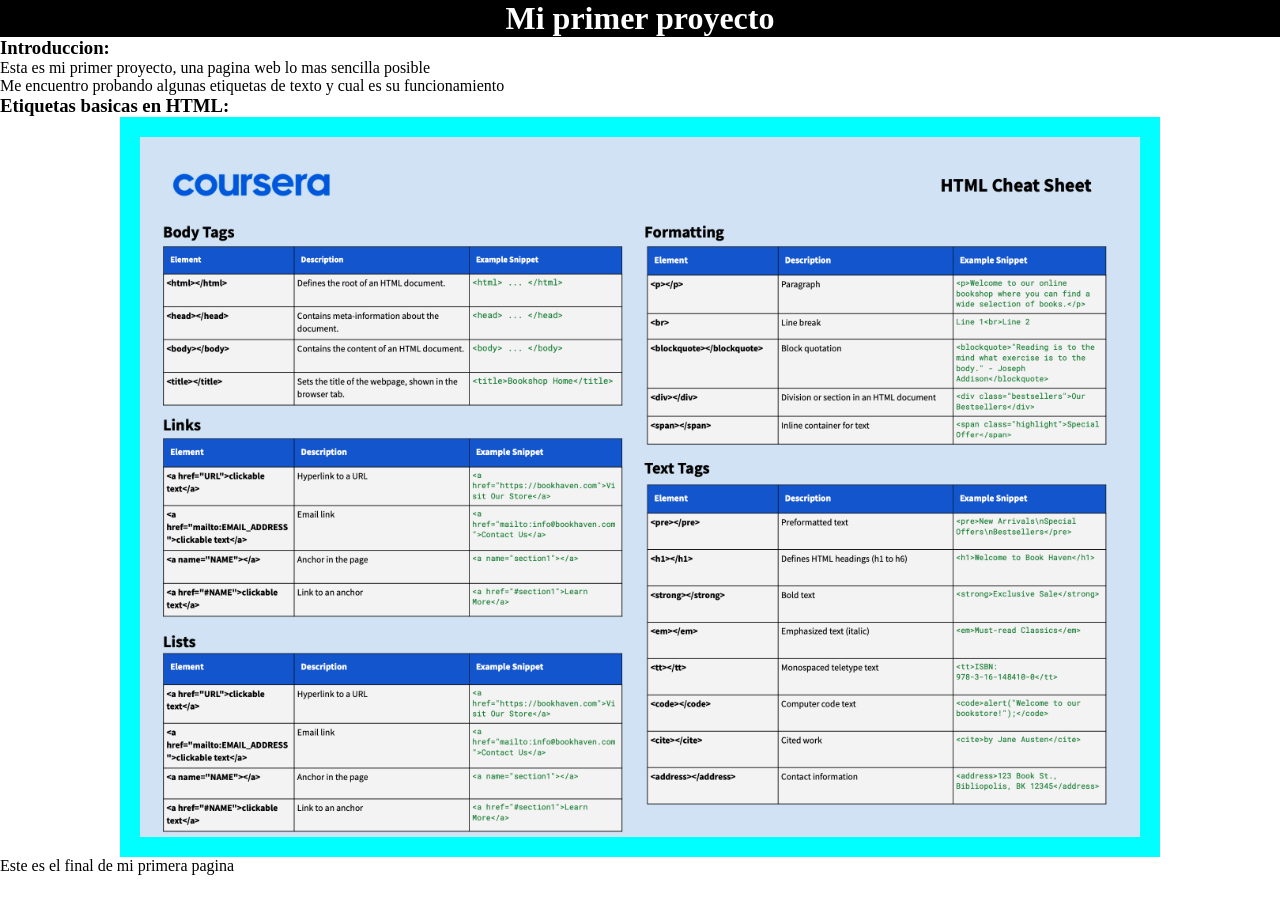
<file: index.html>
<!DOCTYPE html>
<html lang="es">
<head>
    <meta charset="UTF-8">
    <meta name="viewport" content="width=device-width, initial-scale=1.0">
    <!-- Funcion para enlazar un html con un cs: <link rel="stylesheet" href="nombre del archivo css"> -->
    <link rel="stylesheet" href="style.css">
    <title>Guideon Montero | Desarrollador Web</title>
</head>
<body>
    <header>
        <h1>Mi primer proyecto</h1>

    </header>

    <section id="Inicio">
        <h3>Introduccion:</h3>
        <p>Esta es mi primer proyecto, una pagina web lo mas sencilla posible </p>
        <p>Me encuentro probando algunas etiquetas de texto y cual es su funcionamiento</p>
    </section>

    <h3>Etiquetas basicas en HTML:</h3>

    <div class="contenedor">
        <img id = "img1" src="images\Screenshot_2024-12-18_at_12.25.57.png" alt="" >
    </div>

    <footer>
        <p>Este es el final de mi primera pagina</p>
    </footer>


   
</body>
</html>
</file>
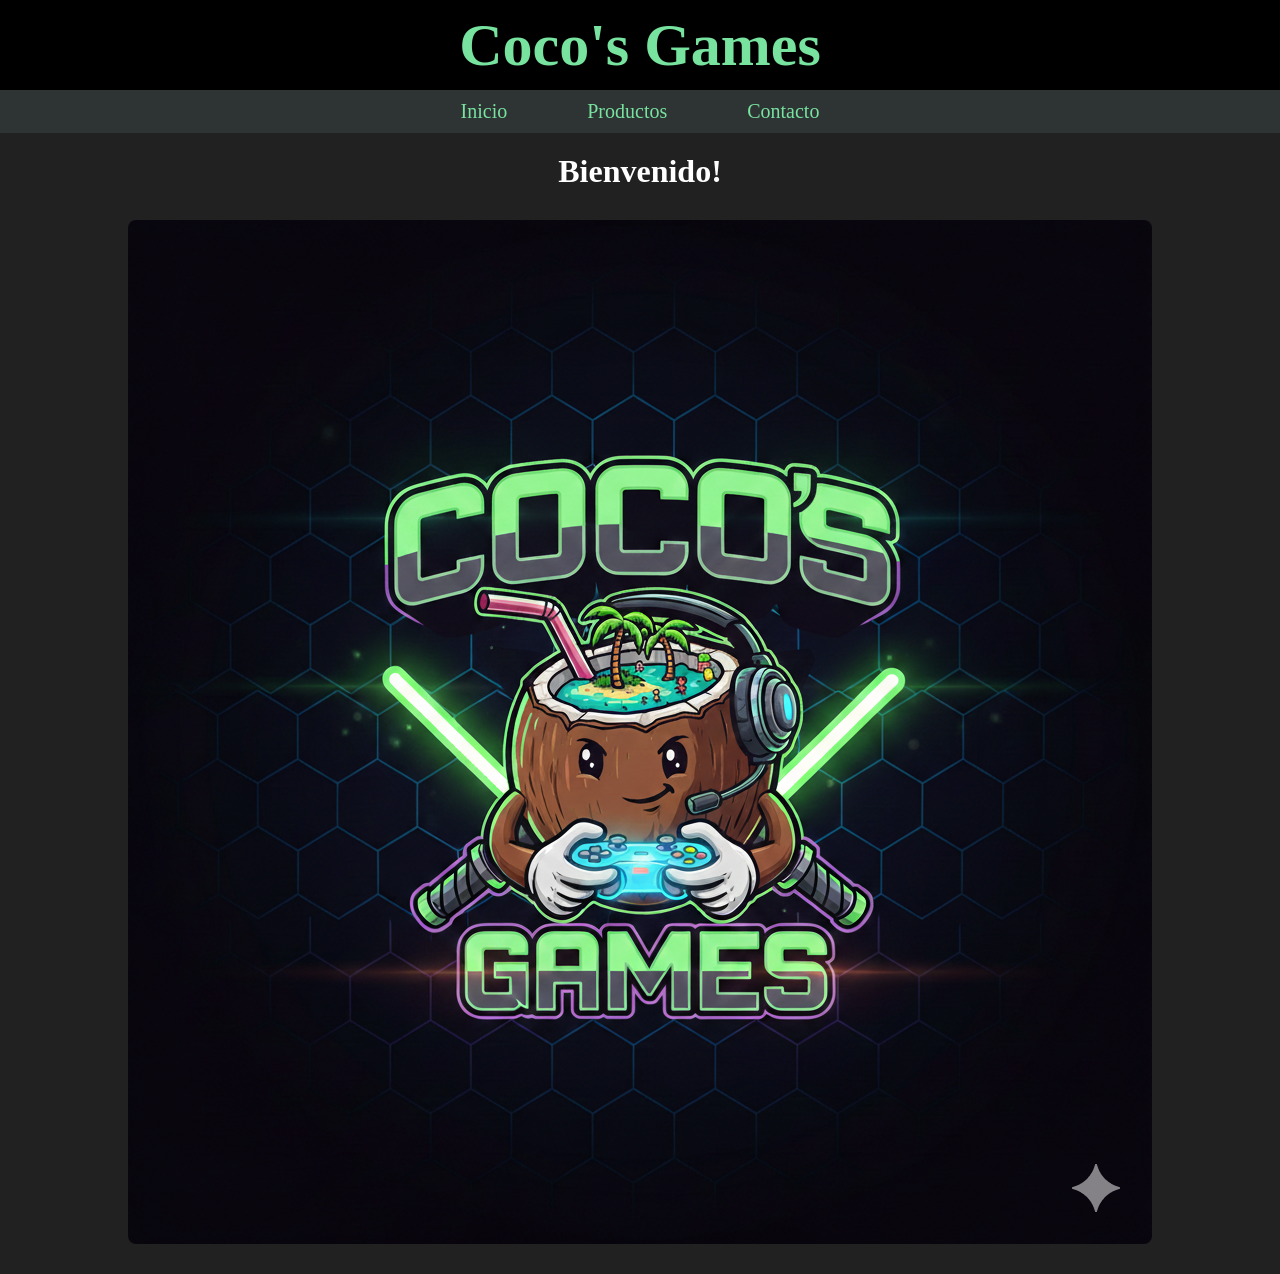
<file: Proyecto2(tienda-videojuegos)/index.html>
<!DOCTYPE html>
<html lang="en">
<head>
    <meta charset="UTF-8">
    <meta name="viewport" content="width=device-width, initial-scale=1.0">
    <link rel="stylesheet" href="style.css">
    <title>Tienda videojuegos</title>
</head>
<body>
    <header>
        <h1>Coco's Games</h1>
        <!-- Navegador sencillo debajo del header -->
        
    </header>
    <div id="navegador">
        <nav>
            <ul>
                <li><a href="index.html">Inicio</a></li>
                <li><a href="productos.html">Productos</a></li>
                <li><a href="contacto.html">Contacto</a></li>

            </ul>
            
                
            
        </nav>
    </div>
    <main>
        <h1>Bienvenido!</h1>
        <div class="container">
            <img src="images\Gemini_Generated_Image_6uqysp6uqysp6uqy.png" alt="">
        </div>
    </main>
    
</body>
</html>
</file>
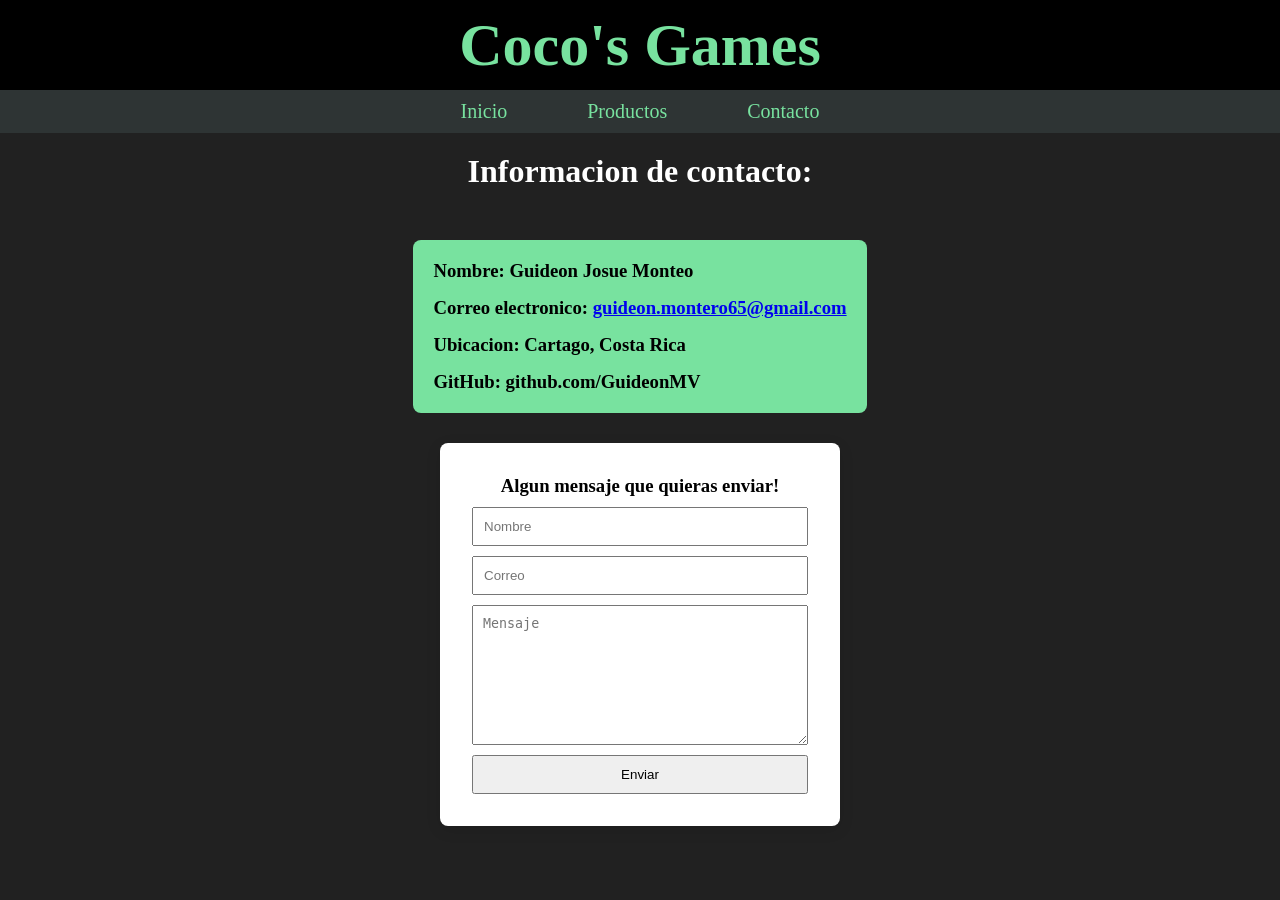
<file: Proyecto2(tienda-videojuegos)/contacto.html>
<!DOCTYPE html>
<html lang="en">
<head>
    <meta charset="UTF-8">
    <meta name="viewport" content="width=device-width, initial-scale=1.0">
    <link rel="stylesheet" href="./style.css">
    <title>Contacto</title>
</head>
<body>
    <header>
        <h1>Coco's Games</h1>
        <!-- Navegador sencillo debajo del header -->
        
    </header>
    <div id="navegador">
        <nav>
            <ul>
                <li><a href="index.html">Inicio</a></li>
                <li><a href="productos.html">Productos</a></li>
                <li><a href="contacto.html">Contacto</a></li>
            </ul>
        </nav>
        <main>
            <div class="contacto">
                <h1 id="infocontacto">Informacion de contacto:</h1>
            <div class="informacion">
                <h3>Nombre: Guideon Josue Monteo</h3>
                <h3>Correo electronico: <a href="guideon.montero65@gmail.com">guideon.montero65@gmail.com</a></h3>
                
                <h3>Ubicacion: Cartago, Costa Rica</h3>
                <h3>GitHub: github.com/GuideonMV</h3>
            </div>
            <div class="form">

                 <!-- Form para crear formularios
                 input para agregar texto corto
                 placeholder para que el usuario sepa que escribir
                 textarea para agregar texto largo
                 button para crear un boton
                 required, espacios estrictamente requeridos -->
                <form class="formulario" >
                    <h3>Algun mensaje que quieras enviar!</h3>
                    <input type="text" placeholder="Nombre" required>
                    <input type="email" placeholder="Correo" required>
                    <textarea name="Mensaje" placeholder="Mensaje" required></textarea>
                    <button>Enviar</button>
                </form>

            </div>


            </div>
            
               
            
        </main>

    
</body>
</html>
</file>
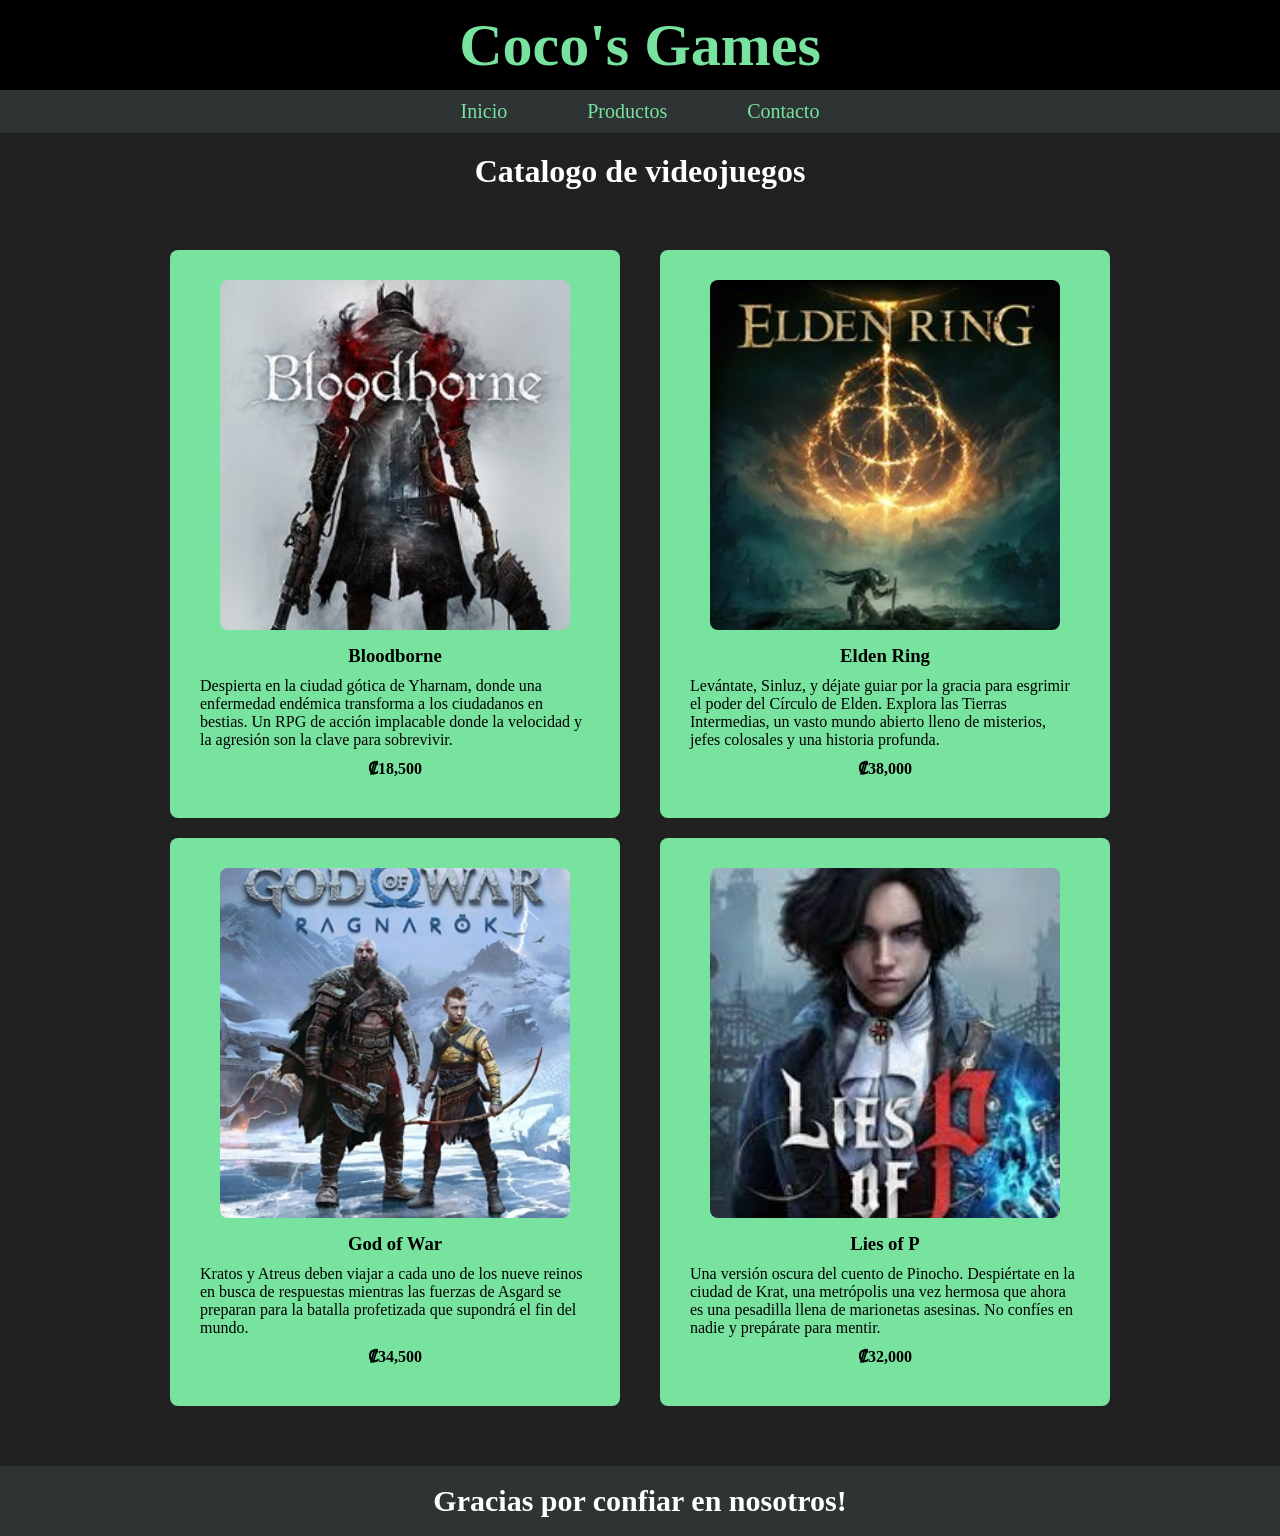
<file: Proyecto2(tienda-videojuegos)/productos.html>
<!DOCTYPE html>
<html lang="en">
<head>
    <meta charset="UTF-8">
    <meta name="viewport" content="width=device-width, initial-scale=1.0">
    <link rel="stylesheet" href="style.css">
    <title>Productos</title>
</head>
<body>
    <header>
        <h1>Coco's Games</h1>
        
    </header>
    <div id="navegador">
        <nav>
            <ul>
                <li><a href="index.html">Inicio</a></li>
                <li><a href="productos.html">Productos</a></li>
                <li><a href="contacto.html">Contacto</a></li>

            </ul>
                
            
        </nav>
    </div>
    <main>
        <h1>Catalogo de videojuegos</h1>
       <div id="catalogo">
        <div class="juegos">
            <img id="bloodborne" src="./images/bloodborne.jpg" alt="Portada Bloodborne">
            <h3>Bloodborne</h3>
            <p class="descripcion">Despierta en la ciudad gótica de Yharnam, donde una enfermedad endémica transforma a los ciudadanos en bestias. Un RPG de acción implacable donde la velocidad y la agresión son la clave para sobrevivir.</p>
            <p class="precio">₡18,500</p>
        </div>
        <div class="juegos">
            <img id="eldenring" src="./images/eldenring.jpg" alt="Portada Elden Ring">
            <h3>Elden Ring</h3>
            <p class="descripcion">Levántate, Sinluz, y déjate guiar por la gracia para esgrimir el poder del Círculo de Elden. Explora las Tierras Intermedias, un vasto mundo abierto lleno de misterios, jefes colosales y una historia profunda.</p>
            <p class="precio">₡38,000</p>
        </div>
        <div class="juegos">
            <img id="godofwar" src="./images/godofwar.jpg" alt="Portada God Of War">
            <h3>God of War</h3>
            <p class="descripcion">Kratos y Atreus deben viajar a cada uno de los nueve reinos en busca de respuestas mientras las fuerzas de Asgard se preparan para la batalla profetizada que supondrá el fin del mundo.</p>
            <p class="precio">₡34,500</p>
        </div>
        <div class="juegos">
            <img id="liesofp" src="./images/liesofp.jpg" alt="Portada Lios Of P">
            <h3>Lies of P</h3>
            <p class="descripcion">Una versión oscura del cuento de Pinocho. Despiértate en la ciudad de Krat, una metrópolis una vez hermosa que ahora es una pesadilla llena de marionetas asesinas. No confíes en nadie y prepárate para mentir.</p>
            <p class="precio">₡32,000</p>
        </div>
       </div>
    </main>

    <footer>
        <h3>Gracias por confiar en nosotros!</h3>
    </footer>
    
</body>
</html>
</file>
<file: style.css>
* {
  margin: 0;
  padding: 0;
  box-sizing: border-box;
}
/* Esta configuracion se usa al inicio de todos los css  */
header{
    background-color: black;
    color: white;
    text-align: center;
}
/* se pone un "." para inicializar una clase */
.contenedor {
    display: flex; /* hace que el contenedor se vuelva flexible, esto para que todo lo que tenga adentro se pueda alinear facilmente */
    justify-content: center; /* centra los elementos horizontalmente */
    /* centra los elementos verticalmente */
    background-color: aqua;
    padding: 20px;
    margin: 0 auto;
    width: fit-content;
    
}
/* Para inicializar un id se utillza "#" */
#img1{
    width: 1000px;
    height: auto;
}
</file>
<file: Proyecto2(tienda-videojuegos)/style.css>
/* Configuracion global css */
*{
    margin: 0;
    padding: 0;
    box-sizing: border-box;
}
header{
    display: flex;
    justify-content: center;
    align-items: center;
    background-color: black;
    color: rgb(120, 226, 159);
    font-size: 30px;
    height: 90px;
    
}
body{
    background-color: rgb(33, 33, 33);
}
main h1{
    color: white;
    text-align: center;
    /* Para que el texto no quede pegado al header */
    margin: 20px;
}
nav ul{
    display: flex; /* Hace que los elementos se acomoden de forma horizontal --- */
    justify-content: center; /* Los muevo al medio */
    list-style: none; /* Quito el punto de la etiqueta li */
    font-size: 20px;
    gap: 40px; /* Agregamos espacio entre cada elemento */
    width: 100%; 
}
nav{
    background-color: rgb(46, 52, 52);
}
nav a{
    display: block; /* Se usa para que ocupe todo el espacio y el hover no se ponga unicamente en el texto */
    text-decoration: none; /* Quita cualquier decoracion que traiga el texto por defecto, como un subrayado  */
    color: rgb(120, 226, 159);
    padding: 10px 20px; /* Con esto hacemos que el hover cubra todo el cuadro */
    transition: 0.2s; /* Hacemos que el hover se muestre tras 0,2s de pasar el mouse, un efecto bonito */
}
nav a:hover{
    background-color: rgb(33, 34, 34);
}
.container{
    display: flex; /* Volvemos el contenido flexible para asi poder mover la imagen */
    justify-content: center; /* Ponemos la imagen en el medio */
    margin: 30px;
}
.container img{
    border-radius: 8px; /* Ponemos los bordes redondeados */
}
#catalogo{
    display: grid; /* Hace que el contenedor se convierta en una cuatricula o estante */
    grid-template-columns: 1fr 1fr; /* Divide el espacio total en 2 columnas de igual tamaño */
    gap: 20px;/* Crea un espacio entre las dos columnas para que no esten juntas */
    margin: 40px auto;
    justify-items: center;
    max-width: 1000px;
    padding: 20px;
}
.juegos img{
    width: 100%; /* Hace que la imagen mida el 100% del ancho de su respectivo contenerdor */
    max-width: 350px;
    height: 350px;
    border-radius: 8px; /* Redondea las esquinas */
    object-fit: cover;
    display: block;
    margin: 0 auto 15px;
    
    
}
.juegos{
    background-color: rgb(120, 226, 159);
    max-width: 450px; 
    width: 100%;
    padding: 30px;
    border-radius: 8px;
    transition: 0.2s;
}

.juegos h3{
    text-align: center;
    margin: 10px;
}
.precio{
    text-align: center;
    font-weight: bold; /* Letra en negrito */
    margin: 10px;
}
.juegos:hover{
    background-color: rgb(77, 150, 104);
}
footer{
    background-color: rgb(46, 52, 52);
    height: 70px;
    display: flex;
    align-items: center;
    justify-content: center;
    
}
footer h3{
    font-size: 30px;
    color: white;
}
.contacto{
    display: flex;
    /* Agrupa el contenido en columnas, tira el contenido hacia abajo */
    flex-direction: column;
    margin: 0;
    gap: 30px;
    align-items: center;
    justify-content: center;
}
.informacion{
    display: flex;
    flex-direction: column;
    gap: 15px;
    background-color: rgb(120, 226, 159);
    /* El largo se ajusta segun el contenido que haya */
    width: fit-content;
    padding: 20px;
    border-radius: 8px;

    
}
.formulario{
    display: flex;
    flex-direction: column;
    gap: 10px;
   
}
.formulario h3{
    display: flex;
    justify-content: center;
    align-items: center;
    
}
.form {
    background: white;
    padding: 2rem;
    border-radius: 8px;
    box-shadow: 0 4px 15px rgba(0, 0, 0, 0.1);
    width: 100%;
    max-width: 400px; 
}
.formulario input{
    padding: 10px;
    width: 100%;
    
}
.formulario textarea {
    padding: 10px;
    height: 140px;
    width: 100%;
    resize: vertical;
}
.formulario button{
    padding: 10px;
}
</file>
